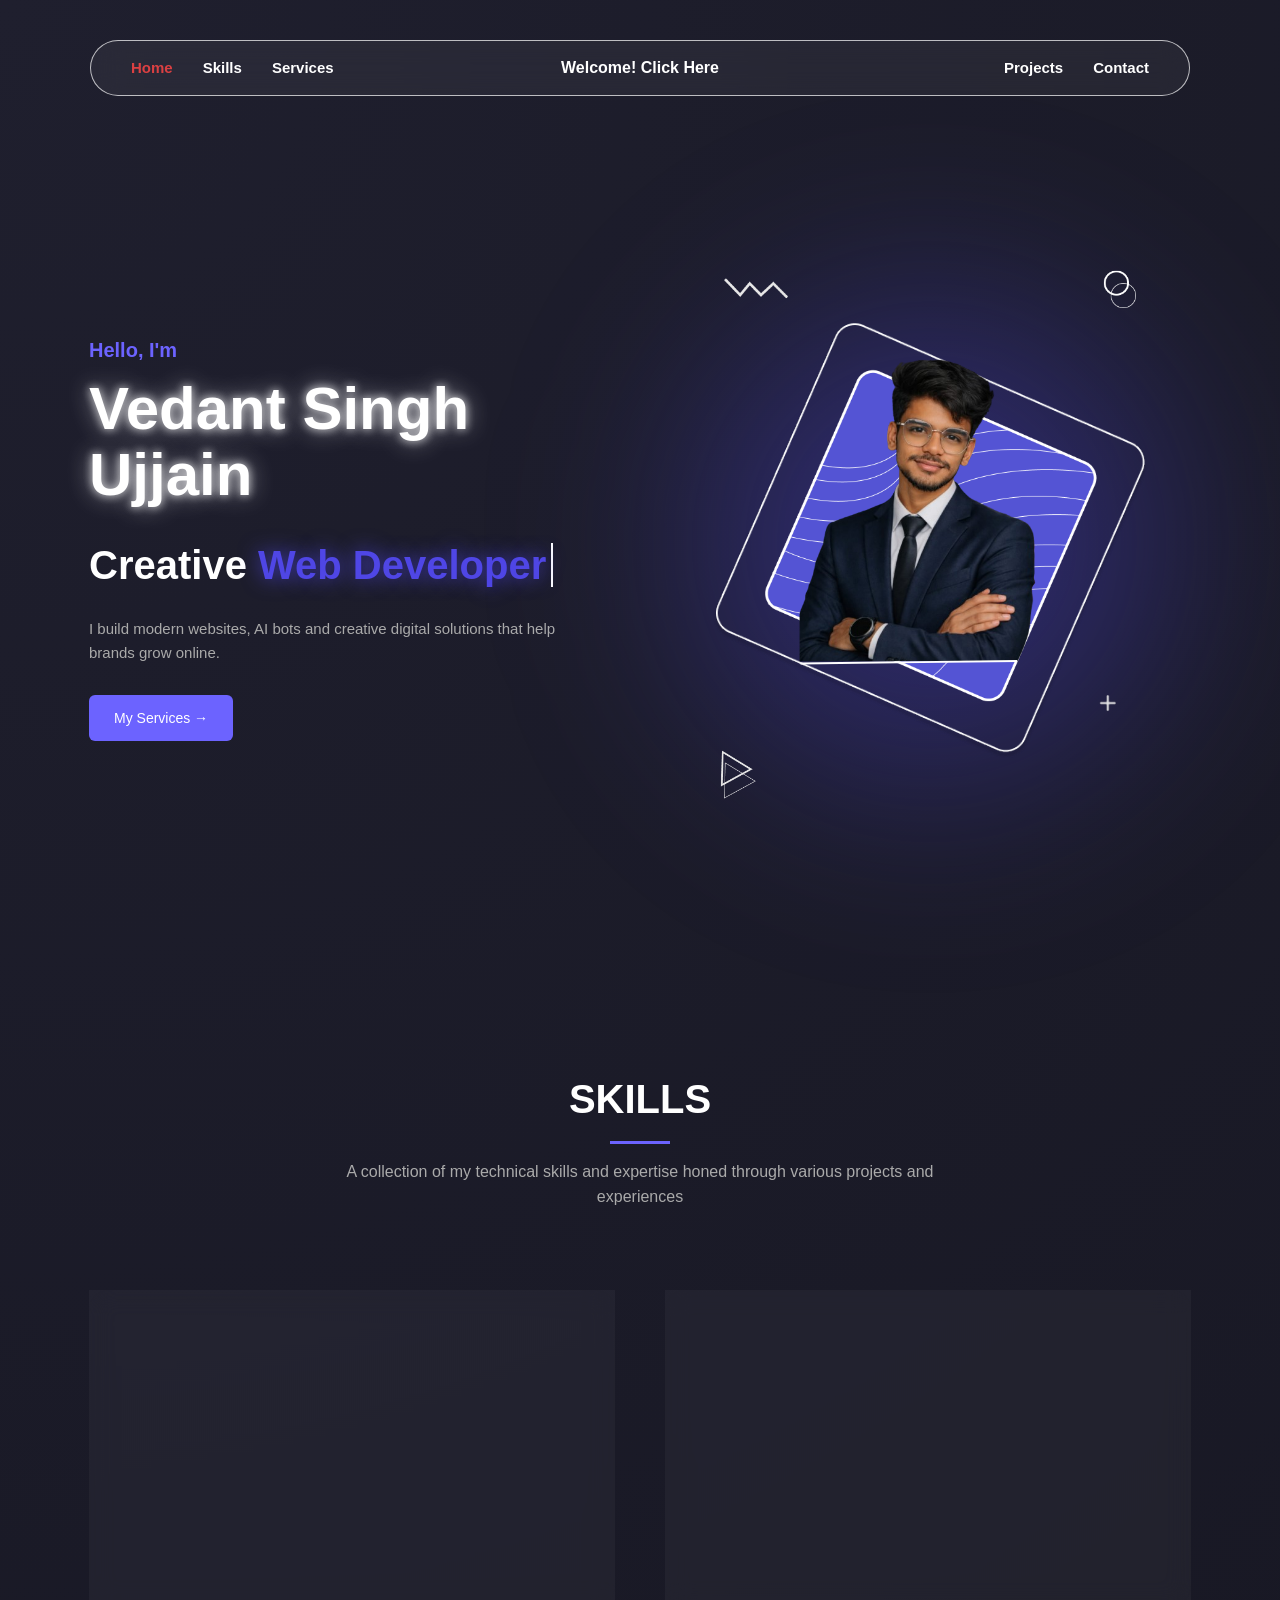
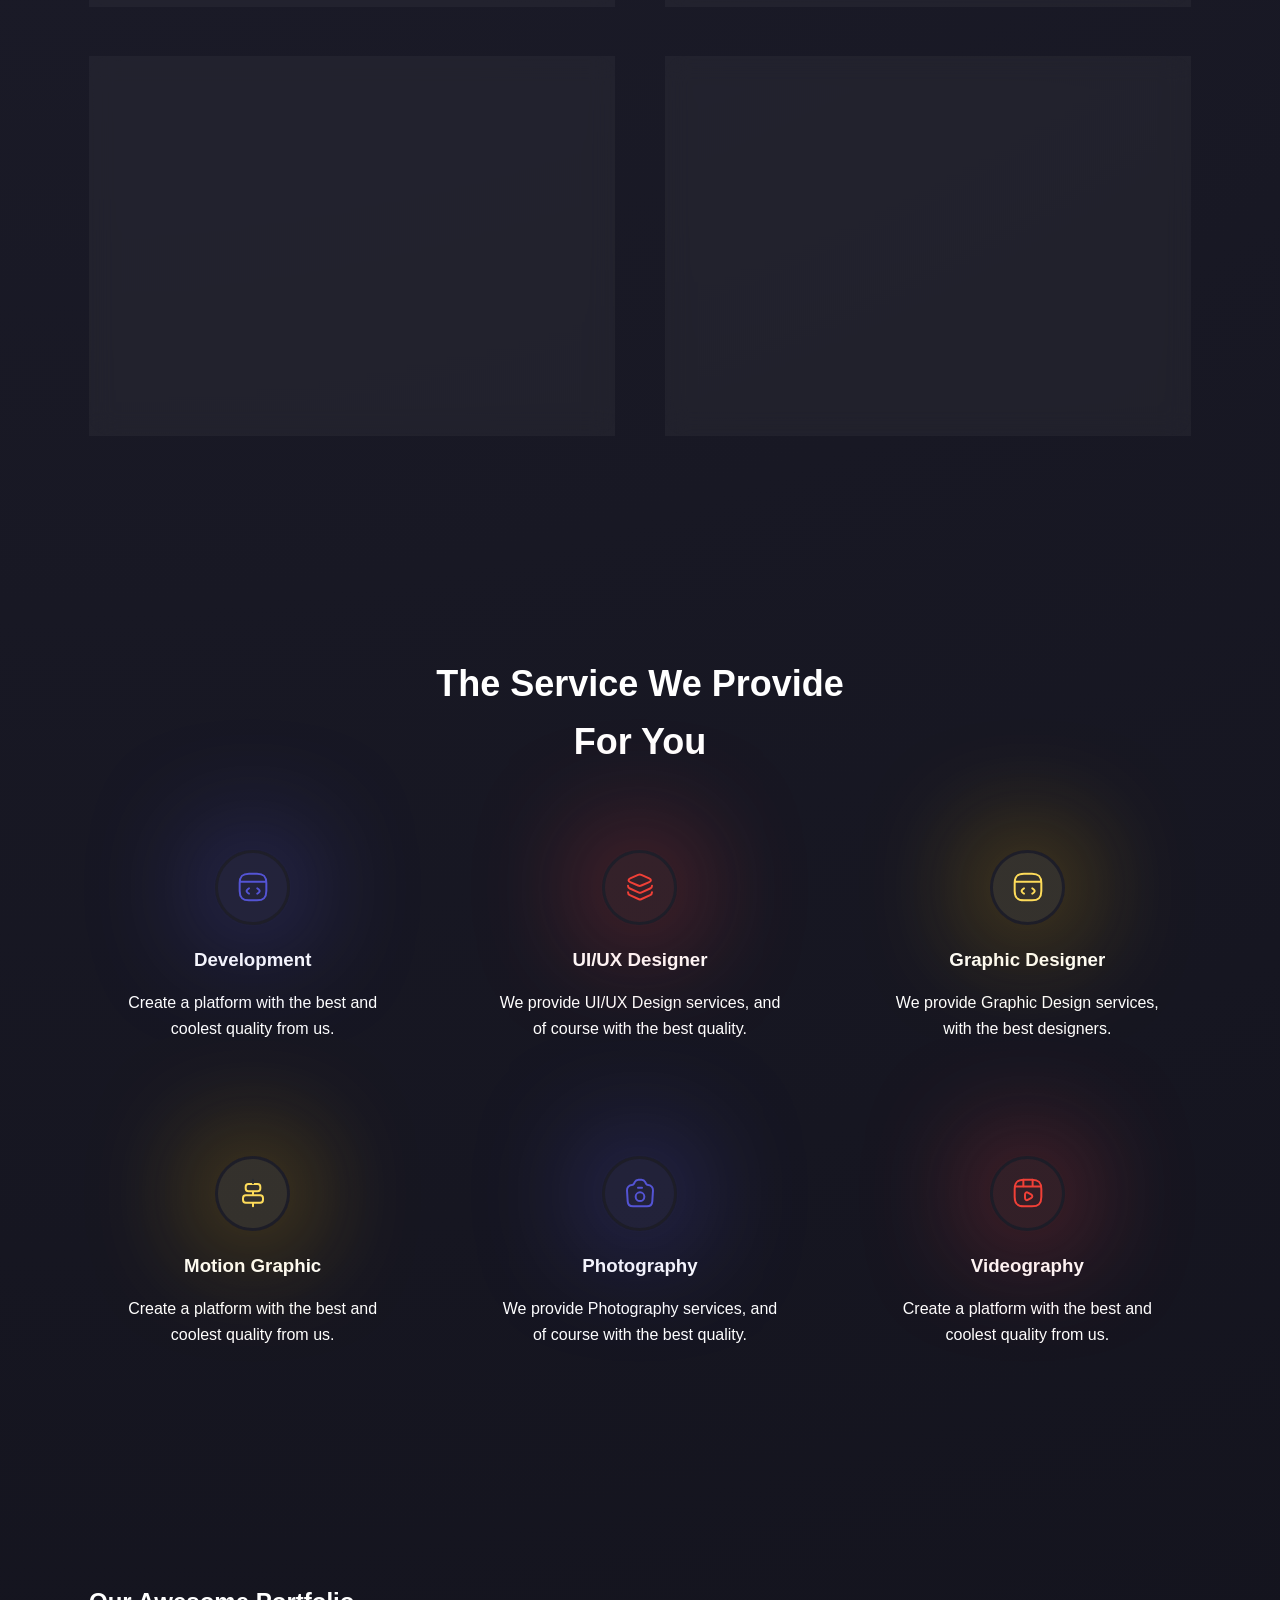
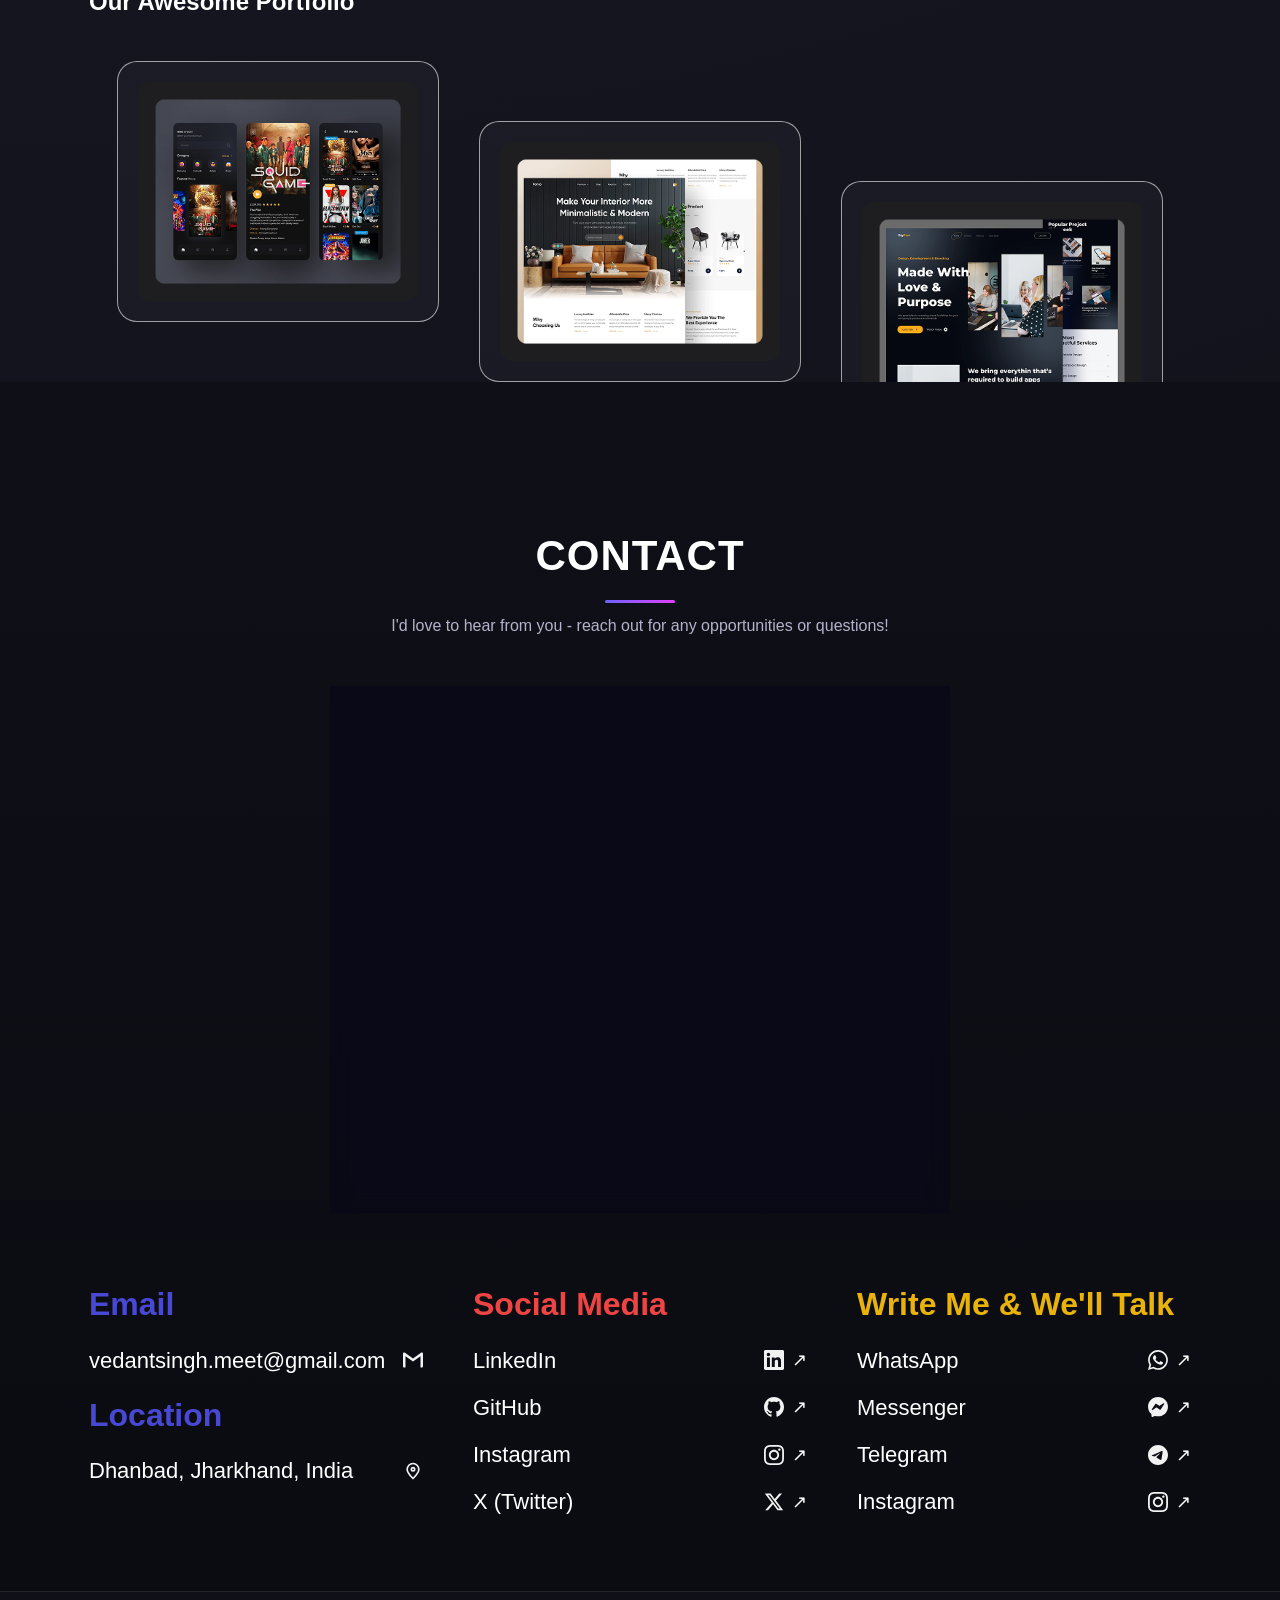
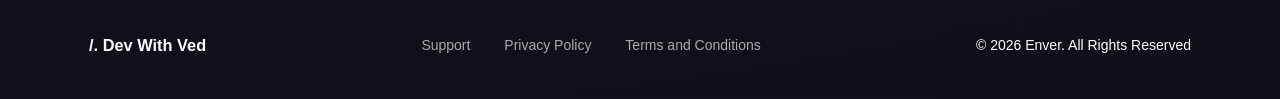
<file: index.html>
<!DOCTYPE html>
<html lang="en">
<head>
    <meta charset="UTF-8">
    <meta name="viewport" content="width=device-width, initial-scale=1.0">
    <title>Vedant Singh Ujjain | Web Developer, Designer & AI Solutions</title>
    <meta name="description" content="Vedant Singh Ujjain is a web developer, graphic designer, and AI chatbot developer from Dhanbad, Jharkhand. Explore services, skills, projects, and contact details.">
    <meta name="robots" content="index, follow, max-image-preview:large, max-snippet:-1, max-video-preview:-1">
    <meta name="author" content="Vedant Singh Ujjain">
    <meta name="theme-color" content="#0f0f17">
    <meta property="og:type" content="website">
    <meta property="og:title" content="Vedant Singh Ujjain | Web Developer, Designer & AI Solutions">
    <meta property="og:description" content="Portfolio of Vedant Singh Ujjain: web development, AI bots, graphic design, and digital services.">
    <meta property="og:image" content="Images/hero-svg.svg">
    <meta property="og:site_name" content="Vedant Singh Ujjain Portfolio">
    <meta property="og:url" content="https://veddev.online/">
    <link rel="canonical" href="https://veddev.online/">
    <meta name="twitter:card" content="summary_large_image">
    <meta name="twitter:title" content="Vedant Singh Ujjain | Web Developer, Designer & AI Solutions">
    <meta name="twitter:description" content="Portfolio of Vedant Singh Ujjain with services, projects, and contact details.">
    <meta name="twitter:image" content="Images/hero-svg.svg">
    <link rel="sitemap" type="application/xml" title="Sitemap" href="/sitemap.xml">
    <link rel="stylesheet" href="css/style.css">
    <script type="application/ld+json">
    {
      "@context": "https://schema.org",
      "@type": "Person",
      "name": "Vedant Singh Ujjain",
      "jobTitle": "Web Developer, Graphic Designer, and AI Chatbot Developer",
      "email": "mailto:vedantsingh.meet@gmail.com",
      "telephone": "+91 8252605943",
      "address": {
        "@type": "PostalAddress",
        "addressLocality": "Dhanbad",
        "addressRegion": "Jharkhand",
        "addressCountry": "IN"
      },
      "sameAs": [
        "https://instagram.com/Ved_Singh_1830",
        "https://wa.me/918252605943"
      ]
    }
    </script>
</head>

<body id="top">

    <!-- ================= NAVBAR ================= -->
    <header class="glass-navbar">
        <div class="container nav-container">

            <!-- Left Nav -->
        <ul class="nav-left">
            <li><a href="index.html" class="active">Home</a></li>
            <li><a href="#skills">Skills</a></li>
            <li><a href="#services">Services</a></li>
        </ul>

        <!-- Center Logo -->
        <div class="nav-logo">
            <span class="logo-main">Welcome! Click Here</span>
            <span class="logo-hover">Made By Vedant Singh Ujjain</span>
        </div>

        <!-- Right Nav -->
        <ul class="nav-right">
            <li><a href="#projects">Projects</a></li>
            <li><a href="#contact">Contact</a></li>
        </ul>

    </div>
</header>

    <!-- ================= HERO SECTION ================= -->
    <section class="hero">
        <div class="container hero-container">

            <div class="hero-left">

    <h4 class="intro-text">Hello, I'm</h4>

    <h1 class="main-name">
        Vedant Singh Ujjain
    </h1>

    <h2 class="animated-role">
        Creative <span id="typing-text"></span>
    </h2>

    <p>
        I build modern websites, AI bots and creative digital solutions
        that help brands grow online.
    </p>

    <a href="#services" class="primary-btn">
        My Services →
    </a>

</div>


<script>
const words = [
    { text: "Web Developer", class: "type-blue" },
    { text: "Graphic Designer", class: "type-red" },
    { text: "Content Writer", class: "type-yellow" },
    { text: "Chatbot Developer", class: "type-red" },
    { text: "AI Engineer", class: "type-yellow" },
    { text: "Apk Developer", class: "type-blue" }
];

let wordIndex = 0;
let charIndex = 0;
let isDeleting = false;

const typingElement = document.getElementById("typing-text");

function typeEffect() {

    const currentWord = words[wordIndex];
    const fullText = currentWord.text;

    typingElement.className = currentWord.class;

    if (!isDeleting) {
        typingElement.textContent = fullText.substring(0, charIndex + 1);
        charIndex++;

        if (charIndex === fullText.length) {
            setTimeout(() => isDeleting = true, 1200);
        }
    } else {
        typingElement.textContent = fullText.substring(0, charIndex - 1);
        charIndex--;

        if (charIndex === 0) {
            isDeleting = false;
            wordIndex = (wordIndex + 1) % words.length;
        }
    }

    setTimeout(typeEffect, isDeleting ? 60 : 100);
}

typeEffect();
</script>


            <div class="hero-right">
                <div class="hero-image-wrapper">
                    <img src="Images/hero-svg.svg" alt="Hero Image" class="hero-img">
                </div>
            </div>

        </div>
    </section>


    <!-- ================= WHY SECTION ================= -->
  <section id="skills" class="skills-section reveal">
    <div class="container">

        <div class="skills-header">
            <h2>SKILLS</h2>
            <p>
                A collection of my technical skills and expertise honed through various projects and experiences
            </p>
        </div>

        <div class="skills-grid">

            <div class="skill-card blue-card">
    <h3>Web Development</h3>

    <div class="skill-items">

        <div class="skill-pill">
            <img src="Images/icons/html.svg" alt="">
            <span>HTML</span>
        </div>

        <div class="skill-pill">
            <img src="Images/icons/css.svg" alt="">
            <span>CSS</span>
        </div>

        <div class="skill-pill">
            <img src="Images/icons/js.svg" alt="">
            <span>JavaScript</span>
        </div>

        <div class="skill-pill">
            <img src="Images/icons/react.svg" alt="">
            <span>React JS</span>
        </div>

        <div class="skill-pill">
            <img src="Images/icons/nodejs.svg" alt="">
            <span>Node JS</span>
        </div>

        <div class="skill-pill">
            <img src="Images/icons/mongodb.svg" alt="">
            <span>MongoDB</span>
        </div>

        <div class="skill-pill">
            <img src="Images/icons/mysql.svg" alt="">
            <span>MySQL</span>
        </div>

        <div class="skill-pill">
            <img src="Images/icons/firebase.svg" alt="">
            Firebase
        </div>

        <div class="skill-pill">
            <img src="Images/icons/flutter.svg" alt="">
            Flutter
        </div>

    </div>
</div>

            <div class="skill-card red-card">
    <h3>Languages</h3>

    <div class="skill-items">

        <div class="skill-pill">
            <img src="Images/icons/c++.svg" alt="">
            <span>C++</span>
        </div>

        <div class="skill-pill">
            <img src="Images/icons/chash.svg" alt="">
            <span>C#</span>
        </div>

        <div class="skill-pill">
            <img src="Images/icons/python.svg" alt="">
            <span>Python</span>
        </div>

        <div class="skill-pill">
            <img src="Images/icons/php.svg" alt="">
            <span>PHP</span>
        </div>

    </div>
</div>

            <div class="skill-card red-card">
    <h3>Graphic Design</h3>

    <div class="skill-items">

        <div class="skill-pill">
            <img src="Images/icons/photoshop.svg" alt="">
            <span>Photoshop</span>
        </div>

        <div class="skill-pill">
            <img src="Images/icons/canva.webp" alt="">
            <span>Canva</span>
        </div>

        <div class="skill-pill">
            <img src="Images/icons/figma.svg" alt="">
            <span>Figma</span>
        </div>

        <div class="skill-pill">
            <img src="Images/icons/coreldraw-icon.svg" alt="">
            <span>CorelDraw</span>
        </div>

        <div class="skill-pill">
            <img src="Images/icons/capcut.svg" alt="">
            <span>CapCut</span>
        </div>

    </div>
</div>

           <div class="skill-card yellow-card">
    <h3>Other Tools</h3>

    <div class="skill-items">

        <div class="skill-pill">
            <img src="Images/icons/git.svg" alt="">
            <span>Git</span>
        </div>

        <div class="skill-pill">
            <img src="Images/icons/github.svg" alt="">
            <span>GitHub</span>
        </div>

        <div class="skill-pill">
            <img src="Images/icons/vscode.svg" alt="">
            <span>VS Code</span>
        </div>

        <div class="skill-pill">
            <img src="Images/icons/wordpress.svg" alt="">
            <span>WordPress</span>
        </div>

        <div class="skill-pill">
            <img src="Images/icons/chatgpt.svg" alt="">
            <span>ChatGPT</span>
        </div>

        <div class="skill-pill">
            <img src="Images/icons/gemini.svg" alt="">
            <span>Gemini</span>
        </div>

        <div class="skill-pill">
            <img src="Images/icons/ai-bots.svg" alt="">
            AI Bots
        </div>

        <div class="skill-pill">
            <img src="Images/icons/clawdbot.png" alt="">
            Clawdbot
        </div>

        <div class="skill-pill">
            <img src="Images/icons/midjourney.svg" alt="">
            Midjourney
        </div>

        <div class="skill-pill">
            <img src="Images/icons/telegram.svg" alt="">
            Telegram Bots
        </div>

        <div class="skill-pill">
            <img src="Images/icons/writing.svg" alt="">
            Content Writing
        </div>

    </div>
</div>
</section>

    <!-- ================= SERVICES SECTION ================= -->
<!-- ================= SERVICES SECTION ================= -->
<section id="services" class="services-section reveal">
    <div class="container">

        <h2 class="services-title">
            The Service We Provide<br>For You
        </h2>

        <div class="services-grid">

            <!-- Development -->
            <div class="service-card">
                <div class="icon blue">
                    <img src="Images/icons/development.svg" alt="Development">
                </div>
                <h3>Development</h3>
                <p>Create a platform with the best and coolest quality from us.</p>
            </div>

            <!-- UI/UX -->
            <div class="service-card">
                <div class="icon red">
                    <img src="Images/icons/uiux.svg" alt="UI UX">
                </div>
                <h3>UI/UX Designer</h3>
                <p>We provide UI/UX Design services, and of course with the best quality.</p>
            </div>

            <!-- Graphic -->
            <div class="service-card">
                <div class="icon yellow">
                    <img src="Images/icons/design.svg" alt="Graphic Design">
                </div>
                <h3>Graphic Designer</h3>
                <p>We provide Graphic Design services, with the best designers.</p>
            </div>

            <!-- Motion -->
            <div class="service-card">
                <div class="icon yellow">
                    <img src="Images/icons/motion.svg" alt="Motion Graphic">
                </div>
                <h3>Motion Graphic</h3>
                <p>Create a platform with the best and coolest quality from us.</p>
            </div>

            <!-- Photography -->
            <div class="service-card">
                <div class="icon blue">
                    <img src="Images/icons/photo.svg" alt="Photography">
                </div>
                <h3>Photography</h3>
                <p>We provide Photography services, and of course with the best quality.</p>
            </div>

            <!-- Videography -->
            <div class="service-card">
                <div class="icon red">
                    <img src="Images/icons/Editing.svg" alt="Videography">
                </div>
                <h3>Videography</h3>
                <p>Create a platform with the best and coolest quality from us.</p>
            </div>

        </div>

    </div>
</section>

<!-- ================= PORTFOLIO SECTION ================= -->
<section id="projects" class="portfolio-section reveal">
    <div class="container">

        <div class="portfolio-header">
            <h2>Our Awesome Portfolio</h2>
        </div>

        <div class="portfolio-grid">

            <div class="portfolio-card first-card">
                <img src="Images/portfolio/project1.png" alt="Project 1">
            </div>

            <div class="portfolio-card second-card">
                <img src="Images/portfolio/project2.png" alt="Project 2">
            </div>

            <div class="portfolio-card third-card">
                <img src="Images/portfolio/project3.png" alt="Project 3">
            </div>

        </div>

    </div>
</section>


<!-- ================= CONTACT SECTION ================= -->
<section id="contact" class="contact-section reveal">
    <div class="container">

        <div class="contact-heading">
            <h2>CONTACT</h2>
            <p>I'd love to hear from you - reach out for any opportunities or questions!</p>
        </div>

        <form id="contactForm" class="contact-form" action="https://formsubmit.co/vedantsingh.meet@gmail.com" method="POST">
            <h3>Connect With Me 🚀</h3>

            <input type="email" name="email" placeholder="Your Email" required>
            <input type="text" name="name" placeholder="Your Name" required>
            <input type="text" name="subject" placeholder="Subject" required>
            <textarea name="message" rows="5" placeholder="Message" required></textarea>

            <input type="hidden" name="_subject" value="New Portfolio Contact Message">
            <input type="hidden" name="_captcha" value="false">

            <button type="submit" class="contact-submit-btn">Send</button>
            <p id="formStatus" class="form-status" aria-live="polite"></p>
        </form>

        <div class="contact-links-grid">
            <div class="contact-links-col contact-col-info">
                <h4>Email</h4>
                <a class="brand-gmail" href="mailto:vedantsingh.meet@gmail.com">
                    vedantsingh.meet@gmail.com
                    <span class="contact-link-right">
                        <img src="Images/icons/contact/gmail.svg" alt="Gmail Icon" class="contact-link-icon gmail-icon icon-default">
                        <img src="Images/icons/contact/gmail-color.svg" alt="Gmail Color Icon" class="contact-link-icon icon-hover no-filter">
                    </span>
                </a>

                <h4>Location</h4>
                <p class="brand-india contact-static-row">
                    <span>Dhanbad, Jharkhand, India</span>
                    <span class="contact-link-right">
                        <img src="Images/icons/contact/location.svg" alt="Location Icon" class="contact-link-icon location-icon">
                    </span>
                </p>
            </div>

            <div class="contact-links-col contact-col-social">
                <h4>Social Media</h4>
                <a class="brand-linkedin" href="#" target="_blank" rel="noopener noreferrer">
                    LinkedIn
                    <span class="contact-link-right">
                        <img src="Images/icons/contact/linkdin.svg" alt="LinkedIn Icon" class="contact-link-icon">
                        <span class="link-arrow">&#8599;</span>
                    </span>
                </a>
                <a class="brand-github" href="#" target="_blank" rel="noopener noreferrer">
                    GitHub
                    <span class="contact-link-right">
                        <img src="Images/icons/contact/github.svg" alt="GitHub Icon" class="contact-link-icon">
                        <span class="link-arrow">&#8599;</span>
                    </span>
                </a>
                <a class="brand-instagram" href="https://instagram.com/Ved_Singh_1830" target="_blank" rel="noopener noreferrer">
                    Instagram
                    <span class="contact-link-right">
                        <img src="Images/icons/contact/instagram.svg" alt="Instagram Icon" class="contact-link-icon icon-default">
                        <img src="Images/icons/contact/instagram-color.svg" alt="Instagram Color Icon" class="contact-link-icon icon-hover no-filter">
                        <span class="link-arrow">&#8599;</span>
                    </span>
                </a>
                <a class="brand-x" href="#" target="_blank" rel="noopener noreferrer">
                    X (Twitter)
                    <span class="contact-link-right">
                        <img src="Images/icons/contact/x.svg" alt="X Icon" class="contact-link-icon">
                        <span class="link-arrow">&#8599;</span>
                    </span>
                </a>
            </div>

            <div class="contact-links-col contact-col-talk">
                <h4>Write Me & We'll Talk</h4>
                <a class="brand-whatsapp" href="https://wa.me/918252605943" target="_blank" rel="noopener noreferrer">
                    WhatsApp
                    <span class="contact-link-right">
                        <img src="Images/icons/contact/whatsApp.svg" alt="WhatsApp Icon" class="contact-link-icon">
                        <span class="link-arrow">&#8599;</span>
                    </span>
                </a>
                <a class="brand-messenger" href="#" target="_blank" rel="noopener noreferrer">
                    Messenger
                    <span class="contact-link-right">
                        <img src="Images/icons/contact/messenger.svg" alt="Messenger Icon" class="contact-link-icon">
                        <span class="link-arrow">&#8599;</span>
                    </span>
                </a>
                <a class="brand-telegram" href="#" target="_blank" rel="noopener noreferrer">
                    Telegram
                    <span class="contact-link-right">
                        <img src="Images/icons/contact/telegram.svg" alt="Telegram Icon" class="contact-link-icon">
                        <span class="link-arrow">&#8599;</span>
                    </span>
                </a>
                <a class="brand-instagram" href="https://instagram.com/Ved_Singh_1830" target="_blank" rel="noopener noreferrer">
                    Instagram
                    <span class="contact-link-right">
                        <img src="Images/icons/contact/instagram.svg" alt="Instagram Icon" class="contact-link-icon icon-default">
                        <img src="Images/icons/contact/instagram-color.svg" alt="Instagram Color Icon" class="contact-link-icon icon-hover no-filter">
                        <span class="link-arrow">&#8599;</span>
                    </span>
                </a>
            </div>
        </div>

    </div>
</section>


<!-- ================= FOOTER ================= -->
<footer class="footer">
    <div class="container footer-container">

        <div class="footer-left">
            <h3>/. Dev With Ved</h3>
        </div>

        <div class="footer-center">
            <a href="support.html">Support</a>
            <a href="privacy-policy.html">Privacy Policy</a>
            <a href="terms-and-conditions.html">Terms and Conditions</a>
        </div>

        <div class="footer-right">
            © 2026 Enver. All Rights Reserved
        </div>

    </div>
</footer>

    <!-- ================= SCRIPT ================= -->
    <script src="js/script.js"></script>

</body>
</html>
</file>
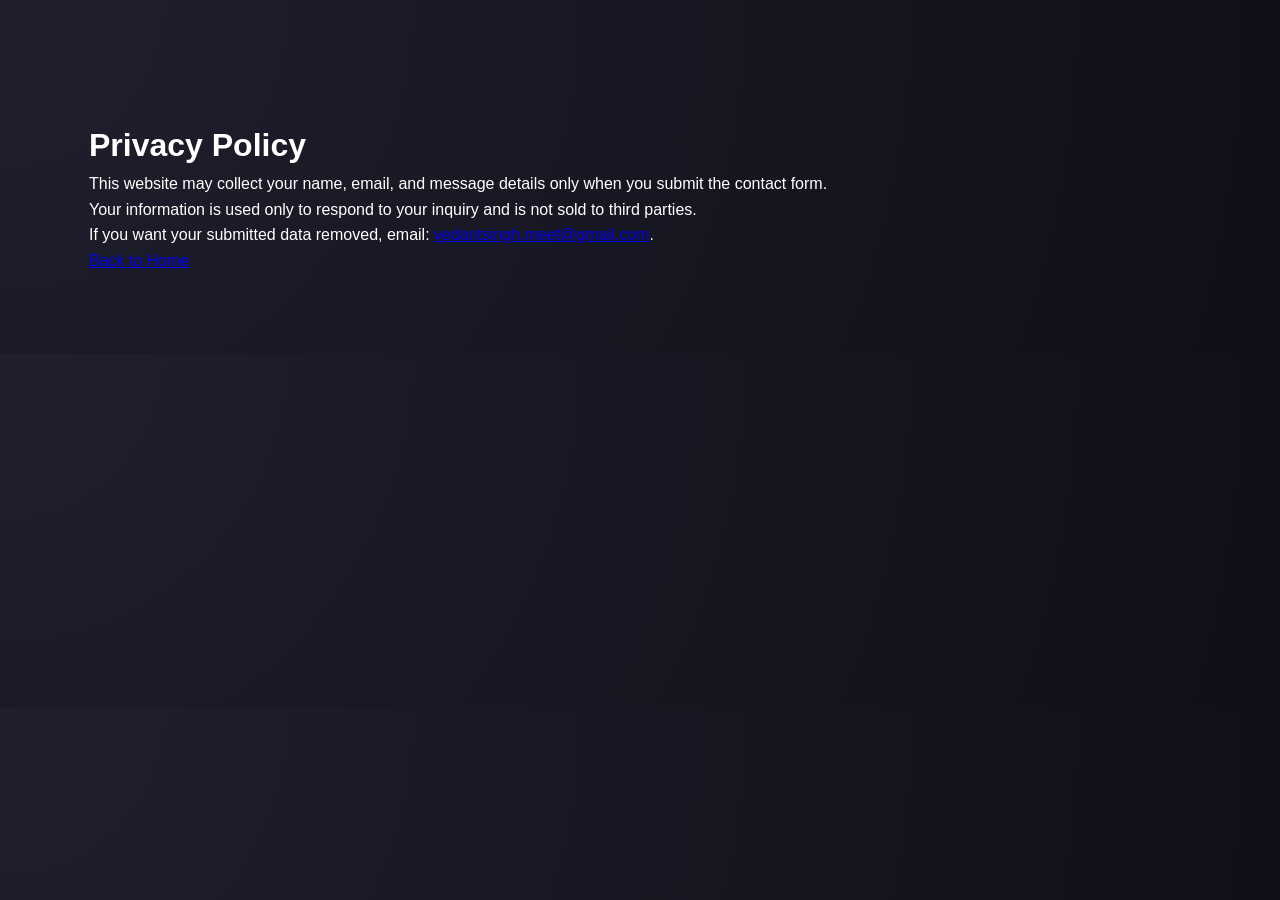
<file: privacy-policy.html>
<!DOCTYPE html>
<html lang="en">
<head>
    <meta charset="UTF-8">
    <meta name="viewport" content="width=device-width, initial-scale=1.0">
    <title>Privacy Policy | Vedant Singh Ujjain</title>
    <meta name="description" content="Privacy policy for Vedant Singh Ujjain portfolio website. Learn how contact data is handled.">
    <meta name="robots" content="index, follow">
    <link rel="stylesheet" href="css/style.css">
</head>
<body>
    <main class="container" style="padding-top: 120px; padding-bottom: 80px;">
        <h1>Privacy Policy</h1>
        <p>This website may collect your name, email, and message details only when you submit the contact form.</p>
        <p>Your information is used only to respond to your inquiry and is not sold to third parties.</p>
        <p>If you want your submitted data removed, email: <a href="mailto:vedantsingh.meet@gmail.com">vedantsingh.meet@gmail.com</a>.</p>
        <p><a href="index.html">Back to Home</a></p>
    </main>
</body>
</html>
</file>
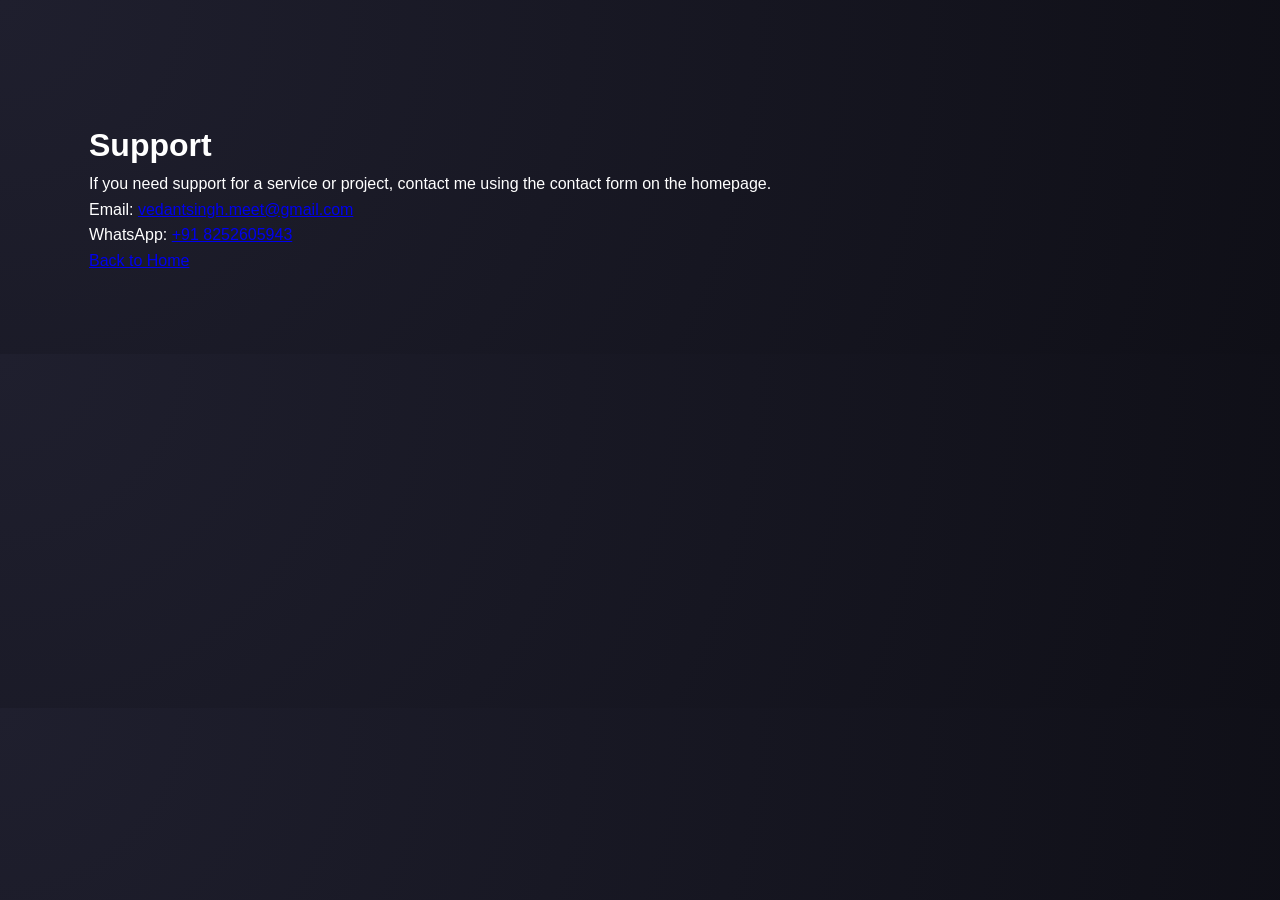
<file: support.html>
<!DOCTYPE html>
<html lang="en">
<head>
    <meta charset="UTF-8">
    <meta name="viewport" content="width=device-width, initial-scale=1.0">
    <title>Support | Vedant Singh Ujjain</title>
    <meta name="description" content="Support page for Vedant Singh Ujjain portfolio. Contact for project support, service questions, and collaboration.">
    <meta name="robots" content="index, follow">
    <link rel="stylesheet" href="css/style.css">
</head>
<body>
    <main class="container" style="padding-top: 120px; padding-bottom: 80px;">
        <h1>Support</h1>
        <p>If you need support for a service or project, contact me using the contact form on the homepage.</p>
        <p>Email: <a href="mailto:vedantsingh.meet@gmail.com">vedantsingh.meet@gmail.com</a></p>
        <p>WhatsApp: <a href="https://wa.me/918252605943" target="_blank" rel="noopener noreferrer">+91 8252605943</a></p>
        <p><a href="index.html">Back to Home</a></p>
    </main>
</body>
</html>
</file>
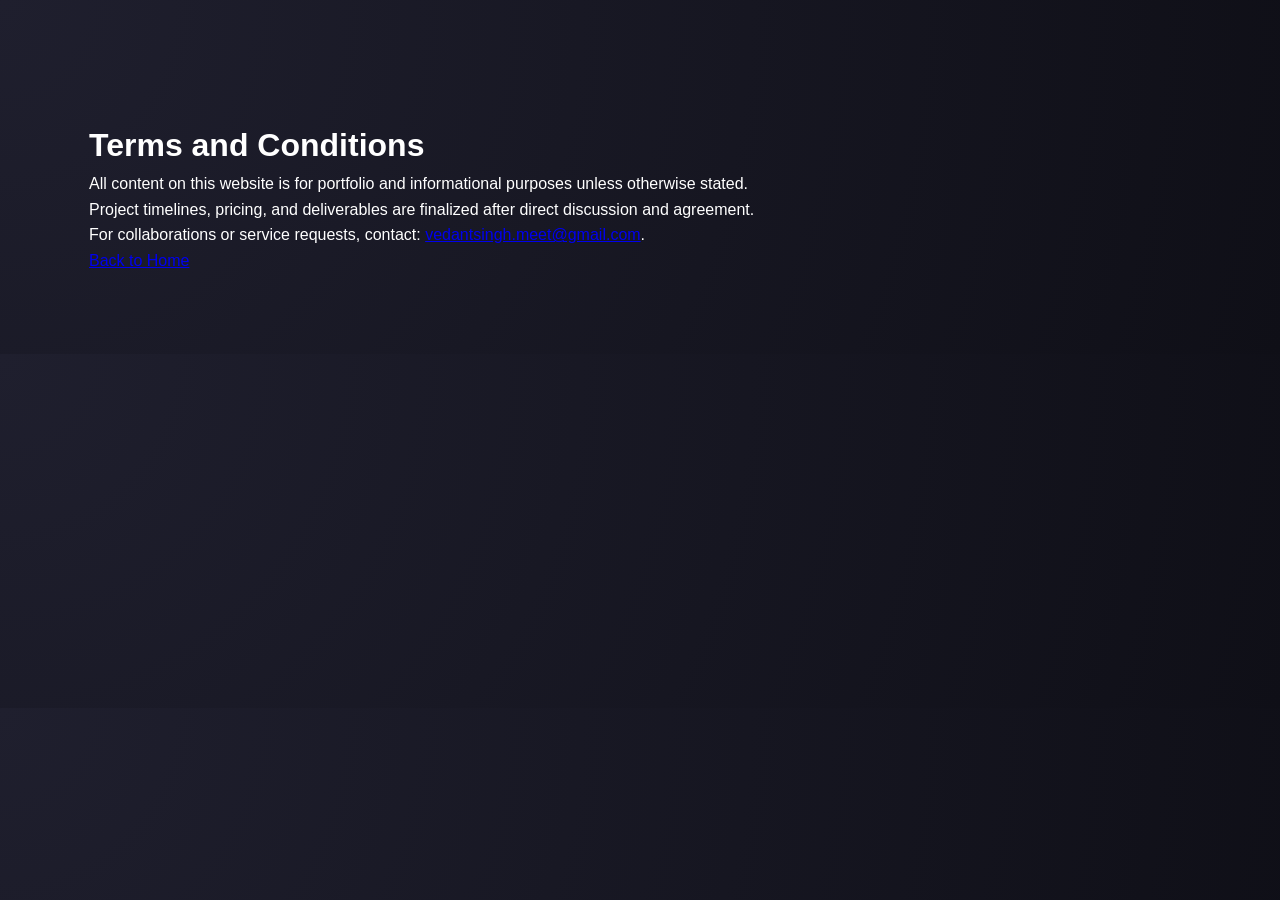
<file: terms-and-conditions.html>
<!DOCTYPE html>
<html lang="en">
<head>
    <meta charset="UTF-8">
    <meta name="viewport" content="width=device-width, initial-scale=1.0">
    <title>Terms and Conditions | Vedant Singh Ujjain</title>
    <meta name="description" content="Terms and conditions for using Vedant Singh Ujjain portfolio website and services.">
    <meta name="robots" content="index, follow">
    <link rel="stylesheet" href="css/style.css">
</head>
<body>
    <main class="container" style="padding-top: 120px; padding-bottom: 80px;">
        <h1>Terms and Conditions</h1>
        <p>All content on this website is for portfolio and informational purposes unless otherwise stated.</p>
        <p>Project timelines, pricing, and deliverables are finalized after direct discussion and agreement.</p>
        <p>For collaborations or service requests, contact: <a href="mailto:vedantsingh.meet@gmail.com">vedantsingh.meet@gmail.com</a>.</p>
        <p><a href="index.html">Back to Home</a></p>
    </main>
</body>
</html>
</file>
<file: css/style.css>
/* ================= GLOBAL RESET ================= */
* {
    margin: 0;
    padding: 0;
    box-sizing: border-box;
}

body {
    font-family: sans-serif;
    background: radial-gradient(circle at top left, #1f1f2e, #0f0f17);
    color: #fff;
    line-height: 1.6;
    overflow-x: hidden;
}

/* ================= CONTAINER SYSTEM ================= */
.container {
    width: 100%;
    max-width: 1150px;
    margin: 0 auto;
    padding: 0 24px;
}

/* ================= NAVBAR ================= */
/* ================= GLASS NAVBAR ================= */

.glass-navbar {
    position: sticky;
    top: 20px;
    z-index: 1000;
    display: flex;
    justify-content: center;
    width: 100%;
}

/* Glass Container */
.nav-container {
    width: 90%;
    max-width: 1100px;
    margin: 20px auto;

    position: relative;
    display: flex;
    align-items: center;
    justify-content: space-between;

    backdrop-filter: blur(15px);
    -webkit-backdrop-filter: blur(15px);

    background: rgba(255,255,255,0.05);
    border: 1px solid rgba(255, 255, 255, 0.699);
    border-radius: 50px;

    padding: 14px 40px;

    transition: all 0.4s ease;
}

/* NAV LIST */
.nav-left,
.nav-right {
    display: flex;
    list-style: none;
    gap: 30px;
}

.nav-left a,
.nav-right a {
    text-decoration: none;
    color: #ffffff;
    font-weight: 700;
    font-size: 15px;
    transition: 0.3s ease;
}

.nav-left a:hover,
.nav-right a:hover,
.nav-left a.active {
    color: rgba(239,68,68,0.9);
}


/* myself */
/* Typewriter Text */
#typing-text {
    border-right: 2px solid white;
    padding-right: 5px;
    font-weight: 600;
    transition: 0.3s ease;
}

/* Blue */
.type-blue {
    color: #4f46e5;
    text-shadow: 0 0 20px rgba(79,70,229,0.8);
}

/* Red */
.type-red {
    color: #ef4444;
    text-shadow: 0 0 20px rgba(239,68,68,0.8);
}

/* Yellow */
.type-yellow {
    color: #eab308;
    text-shadow: 0 0 20px rgba(234,179,8,0.8);
}

/* Intro small text */
.intro-text {
    font-size: 20px;
    color: #6c63ff;
    margin-bottom: 10px;
}

/* White Glow for Name */
.main-name {
    font-size: 52px;
    font-weight: 400;
    margin-bottom: 10px;
    color: #ffffff;
    
    text-shadow:
        0 0 10px rgba(255,255,255,0.5),
        0 0 25px rgba(255,255,255,0.6),
        0 0 10px rgba(255,255,255,0.4);
}
/* Animated Role */
.animated-role {
    font-size: 40px;
    font-weight: 600;
    margin-bottom: 20px;
}

/* Changing word */
#changing-text {
    color: #6c63ff;
    display: inline-block;
    position: relative;
}
/* CENTER LOGO */
.nav-logo {
    position: absolute;
    left: 50%;
    transform: translateX(-50%);
    font-weight: 600;
    cursor: pointer;
    text-align: center;
}
.logo-main {
    transition: opacity 0.3s ease;
    white-space: nowrap;
}

.logo-hover {
    position: absolute;
    left: 60%;
    top: 0;
    transform: translateX(-50%);
    opacity: 0;
    font-size: 14px;
    color: #afafaf;
    white-space: nowrap;
    transition: opacity 0.3s ease;
}

.nav-logo:hover .logo-main {
    opacity: 0;
}

.nav-logo:hover .logo-hover {
    opacity: 1;
}

.nav-container:hover {
    background: rgba(10,10,10,0.1);
    border: 1px solid #eab308;
    animation: goldPulse 1.5s ease-in-out infinite;
}

@keyframes goldPulse {
    0% {
        box-shadow: 0 0 10px rgba(234,179,8,0.4);
    }
    50% {
        box-shadow: 
            0 0 25px rgba(234,179,8,0.7),
            0 0 60px rgba(234,179,8,0.4);
    }
    100% {
        box-shadow: 0 0 10px rgba(234,179,8,0.4);
    }
}

.glass-navbar.scrolled .nav-container {
    box-shadow: 0 10px 40px rgba(0,0,0,0.5);
}
/* LOGO */
.logo {
    font-size: 20px;
    font-weight: 600;
    display: flex;
    align-items: center;
    gap: 8px;
}

/* NAV LINKS */
nav ul {
    display: flex;
    list-style: none;
    gap: 35px;
}

nav a {
    text-decoration: none;
    color: #aaa;
    font-size: 14px;
    transition: 0.3s;
}

nav a:hover,
nav a.active {
    color: #6c63ff;
}

/* CONTACT BUTTON */
.contact-btn {
    padding: 8px 18px;
    background: transparent;
    border: 1px solid #6c63ff;
    color: white;
    cursor: pointer;
    border-radius: 4px;
    transition: 0.3s;
}

.contact-btn:hover {
    background: #6c63ff;
}

/* ================= HERO SECTION ================= */
.hero {
    padding: 120px 0 80px;
}

.hero .container {
    display: flex;
    align-items: center;
    justify-content: space-between;
    gap: 60px;
}

/* LEFT SIDE */
.hero-left {
    flex: 1;
}

.hero-left h1 {
    font-size: 60px;
    font-weight: 700;
    line-height: 1.1;
    margin-bottom: 25px;
    overflow-wrap: anywhere;
}

.hero-left p {
    color: #aaa;
    font-size: 15px;
    margin-bottom: 30px;
    max-width: 480px;
}

/* BUTTON */
.primary-btn {
    padding: 12px 25px;
    background: #6c63ff;
    border: none;
    color: white;
    text-decoration: none;
    font-size: 14px;
    cursor: pointer;
    border-radius: 6px;
    display: inline-block;
    position: relative;
    overflow: hidden;
    transition: all 0.3s ease;
}

.primary-btn:hover {
    transform: translateY(-4px);
    box-shadow: 0 10px 25px rgba(108,99,255,0.4);
}

/* RIGHT SIDE */
.hero-right {
    flex: 1;
    display: flex;
    justify-content: center;
    align-items: center;
}

/* IMAGE WRAPPER */
.hero-image-wrapper {
    position: relative;
    width: 100%;
    max-width: 550px;
}

/* IMAGE */
.hero-img {
    width: 100%;
    height: auto;
    display: block;
    position: relative;
    z-index: 2;
}

/* GLOW */
.hero-image-wrapper::before {
    content: "";
    position: absolute;
    inset: -40px;
    background: radial-gradient(
        circle at center,
        rgba(79,70,229,0.45) 0%,
        rgba(79,70,229,0.25) 40%,
        transparent 70%
    );
    filter: blur(80px);
    z-index: 1;
}

/* ================= HERO SECTION ANIMATIONS  ================= */

/* ====== Text Reveal (On Load) ====== */


.hero-left h1,
.hero-left p,
.primary-btn {
    opacity: 0;
    transform: translateY(30px);
    animation: fadeUp 0.8s ease forwards;
}

.hero-left p {
    animation-delay: 0.2s;
}

.primary-btn {
    animation-delay: 0.4s;
}

@keyframes fadeUp {
    to {
        opacity: 1;
        transform: translateY(0);
    }
}
/* HERO IMAGE ENTRY */
.hero-image-wrapper {
    opacity: 0;
    transform: translateY(40px);
    animation: heroImageReveal 1s ease forwards;
    animation-delay: 0.6s; /* after text */
}

/* ====== Floating Hero Image ====== */
.hero-image-wrapper {
    opacity: 0;
    transform: translateY(40px);
    animation: 
        heroImageReveal 1s ease forwards 0.6s,
        floatImage 4s ease-in-out infinite 1.6s;
}
@keyframes heroImageReveal {
    to {
        opacity: 1;
        transform: translateY(0);
    }
}
@keyframes floatImage {
    0% { transform: translateY(0px); }
    50% { transform: translateY(-12px); }
    100% { transform: translateY(0px); }
}

/* ========== 3 - GLOW PULSE ========== */

.hero-image-wrapper::before {
    animation: glowPulse 4s ease-in-out infinite;
}

@keyframes glowPulse {
    0% { opacity: 0.3; }
    50% { opacity: 0.5; }
    100% { opacity: 0.8; }
}

/* ========== 6 - SCROLL REVEAL ========== */

.reveal {
    opacity: 0;
    transform: translateY(40px);
    transition: all 0.8s ease;
}

.reveal.active {
    opacity: 1;
    transform: translateY(0);
}

/* ================= SKILLS SECTION ================= */

.skills-section {
    padding: 120px 0;
    text-align: center;
}

.skills-header h2 {
    font-size: 40px;
    margin-bottom: 15px;
    position: relative;
}

.skills-header h2::after {
    content: "";
    width: 60px;
    height: 3px;
    background: #6c63ff;
    display: block;
    margin: 10px auto 0;
}

.skills-header p {
    color: #aaa;
    max-width: 600px;
    margin: 0 auto 80px;
}

/* ================= GRID ================= */

.skills-grid {
    display: grid;
    grid-template-columns: repeat(2, 1fr);
    gap: 50px;
}

/* ================= CARD ================= */

.skill-card {
    background: rgba(255,255,255,0.04);
    border: 0.5px solid rgb(255, 255, 255,0.8);
    border-radius: 20px;
    padding: 40px;
    backdrop-filter: blur(12px);
    transition: 0.4s ease;
}

.skill-card:hover {
    border: 1px solid #6c63ff;
    box-shadow: 0 0 40px rgba(108,99,255,0.4);
    transform: translateY(-8px);
}

.skill-card h3 {
    margin-bottom: 30px;
    font-size: 22px;
}
/* ================= CARD COLOR HOVER EFFECTS ================= */

.skill-card {
    transition: 0.4s ease;
}

/* BLUE CARD */
.blue-card:hover {
    border: 1px solid #4f46e5;
    box-shadow: 0 0 40px rgba(79,70,229,0.4);
}

.blue-card:hover h3 {
    color: #4f46e5;
}

/* RED CARD */
.red-card:hover {
    border: 1px solid #ef4444;
    box-shadow: 0 0 40px rgba(239,68,68,0.4);
}

.red-card:hover h3 {
    color: #ef4444;
}

/* YELLOW CARD */
.yellow-card:hover {
    border: 1px solid #eab308;
    box-shadow: 0 0 40px rgba(234,179,8,0.4);
}

.yellow-card:hover h3 {
    color: #eab308;
}
/* ================= SKILL ITEMS ================= */

.skill-items {
    display: flex;
    flex-wrap: wrap;
    gap: 18px;
    justify-content: center;
}

/* ================= SKILL PILL ================= */

.skill-pill {
    display: flex;
    align-items: center;
    gap: 10px;

    padding: 10px 18px;
    background: rgba(255,255,255,0.05);
    border: 1px solid rgba(255, 255, 255, 0.15);
    border-radius: 50px;

    font-size: 14px;
    font-weight: 500;

    transition: all 0.3s ease;
}

/* ICON FIT FIX */
.skill-pill img {
    width: 22px;
    height: 22px;
    object-fit: contain;
    display: block;
}

/* HOVER EFFECT */
.skill-pill:hover {
    border: 1px solid #6c63ff;
    box-shadow: 0 0 18px rgba(108,99,255,0.4);
    transform: translateY(-4px);
}
/* ================= SKILL PILL COLOR BY CARD ================= */

/* BLUE CARD (Web Dev) */
.blue-card .skill-pill:hover {
    border: 1px solid #4f46e5;
    box-shadow: 0 0 15px rgba(79,70,229,0.5);
}

/* RED CARD (Languages + Graphic) */
.red-card .skill-pill:hover {
    border: 1px solid #ef4444;
    box-shadow: 0 0 15px rgba(239,68,68,0.5);
}

/* YELLOW CARD (Other Tools) */
.yellow-card .skill-pill:hover {
    border: 1px solid #eab308;
    box-shadow: 0 0 15px rgba(234,179,8,0.5);
}
/* ================= REVEAL ANIMATION ================= */

.reveal {
    opacity: 0;
    transform: translateY(60px);
    transition: all 0.8s ease;
}

.reveal.active {
    opacity: 1;
    transform: translateY(0);
}

/* ================= SERVICES SECTION ================= */
/* ================= SERVICES SECTION ================= */

.services-section {
    padding: 100px 0;
    text-align: center;
}

.services-title {
    font-size: 36px;
    margin-bottom: 60px;
}

/* GRID */
.services-grid {
    display: grid;
    grid-template-columns: repeat(3, 1fr);
    gap: 60px;
}

/* CARD */
.service-card {
    padding: 20px;
    transition: 0.4s ease;
}

.service-card:hover {
    transform: translateY(-10px);
}

/* ================= ICON CIRCLE (BIG GLOW BACK) ================= */

.icon {
    width: 75px;
    height: 75px;
    border-radius: 50%;
    display: flex;
    justify-content: center;
    align-items: center;
    margin: 0 auto 20px;
    font-size: 26px;
    background: rgba(255,255,255,0.03);
    position: relative;
    transition: 0.4s ease;
}

/* ================= MASSIVE SOFT GLOW ================= */

.icon.blue {
    box-shadow: 0 0 120px rgba(84,84,212,0.85);
}

.icon.red {
    box-shadow: 0 0 120px rgba(239,68,68,0.85);
}

.icon.yellow {
    box-shadow: 0 0 120px rgba(234,179,8,0.85);
}

/* ================= HOVER ENHANCED GLOW ================= */

.service-card:hover .icon.blue {
    box-shadow:
        0 0 25px rgba(84,84,212,0.9),
        0 0 80px rgba(84,84,212,0.7);
    transform: scale(1.1);
}

.service-card:hover .icon.red {
    box-shadow:
        0 0 25px rgba(239,68,68,0.9),
        0 0 80px rgba(239,68,68,0.7);
    transform: scale(1.1);
}

.service-card:hover .icon.yellow {
    box-shadow:
        0 0 25px rgba(234,179,8,0.9),
        0 0 80px rgba(234,179,8,0.7);
    transform: scale(1.1);
}

/* ================= TEXT ================= */

/* ================= TITLE HOVER COLOR ================= */

.service-card h3 {
    transition: 0.3s ease;
}

/* Blue */
.service-card:hover .icon.blue + h3 {
    color: #5454d4;
}

/* Red */
.service-card:hover .icon.red + h3 {
    color: #ef4444;
}

/* Yellow */
.service-card:hover .icon.yellow + h3 {
    color: #eab308;
}
.service-card p {
    padding: 15px 0;
    color: #ffffff;
    font-size: 16px;
    line-height: 1.6;
}
/* ================= PORTFOLIO SECTION ================= */

.portfolio-section {
    padding: 100px 0;
}

.portfolio-grid {
    display: flex;
    justify-content: center;
    align-items: flex-start;
    gap: 40px;
    flex-wrap: wrap;
}

/* CARD */
.portfolio-card {
    position: relative;
    background: rgba(255,255,255,0.03);
    padding: 20px;
    border-radius: 20px;
    transition: 0.4s ease;
    border: 1px solid rgba(250,248,248,0.6);
    overflow: hidden;
}

/* IMAGE */
.portfolio-card img {
    width: 100%;
    max-width: 280px;
    border-radius: 12px;
    display: block;
    transition: 0.4s ease;
}

/* Staircase effect (desktop only) */
.first-card { transform: translateY(40px); }
.second-card { transform: translateY(100px); }
.third-card { transform: translateY(160px); }

/* Hover glow */
.first-card:hover {
    border-color: rgba(72,72,212,1);
    box-shadow: 0 0 20px rgba(72,72,212,0.5),
                0 0 60px rgba(72,72,212,0.5);
}

.second-card:hover {
    border-color: rgba(239,68,68,1);
    box-shadow: 0 0 20px rgba(239,68,68,0.5),
                0 0 60px rgba(239,68,68,0.5);
}

.third-card:hover {
    border-color: rgba(234,179,8,1);
    box-shadow: 0 0 20px rgba(234,179,8,0.5),
                0 0 60px rgba(234,179,8,0.5);
}

/* Animated border */
.portfolio-card::before {
    content: "";
    position: absolute;
    inset: 0;
    border-radius: 20px;
    padding: 1px;
    background: linear-gradient(
        120deg,
        transparent,
        rgba(84,84,212,0.8),
        transparent
    );
    -webkit-mask:
        linear-gradient(#000 0 0) content-box,
        linear-gradient(#000 0 0);
    -webkit-mask-composite: xor;
            mask-composite: exclude;
    opacity: 0;
    transition: 0.4s ease;
}

.portfolio-card:hover::before {
    opacity: 1;
}

.portfolio-card:hover img {
    transform: scale(1.08);
}

/* ================= CONTACT SECTION ================= */

.contact-section {
    padding: 140px 0 60px; /* reduced from 220px */
    background: linear-gradient(to bottom, #0f0f17, #0b0b12);
}

.contact-heading {
    text-align: center;
    margin-bottom: 48px;
}

.contact-heading h2 {
    font-size: 42px;
    letter-spacing: 1px;
    margin-bottom: 10px;
}

.contact-heading h2::after {
    content: "";
    display: block;
    width: 70px;
    height: 3px;
    margin: 10px auto 0;
    border-radius: 8px;
    background: linear-gradient(90deg, #6c63ff, #e040fb);
}

.contact-heading p {
    color: #b3b3cc;
    max-width: 680px;
    margin: 0 auto;
}

.contact-form {
    width: 100%;
    max-width: 620px;
    margin: 0 auto 56px;
    padding: 28px;
    border-radius: 16px;
    border: 1px solid rgba(255,255,255,0.14);
    background: rgba(8, 8, 24, 0.75);
    backdrop-filter: blur(10px);
}

.contact-form h3 {
    text-align: center;
    margin-bottom: 18px;
    font-size: 26px;
}

.contact-form input,
.contact-form textarea {
    width: 100%;
    padding: 14px 14px;
    margin-bottom: 14px;
    border-radius: 8px;
    border: 1px solid rgba(255,255,255,0.15);
    background: rgba(10, 10, 35, 0.9);
    color: #fff;
    font-size: 15px;
    outline: none;
    transition: border-color 0.2s ease, box-shadow 0.2s ease;
}

.contact-form textarea {
    resize: vertical;
    min-height: 130px;
}

.contact-form input::placeholder,
.contact-form textarea::placeholder {
    color: #9c9cbc;
}

.contact-form input:focus,
.contact-form textarea:focus {
    border-color: #7a70ff;
    box-shadow: 0 0 0 3px rgba(122,112,255,0.2);
}

.contact-submit-btn {
    width: 100%;
    border: none;
    border-radius: 10px;
    padding: 13px 16px;
    color: #fff;
    font-size: 15px;
    font-weight: 700;
    cursor: pointer;
    background: linear-gradient(90deg, #6c63ff, #e040fb);
    transition: transform 0.2s ease, box-shadow 0.2s ease;
}

.contact-submit-btn:hover {
    transform: translateY(-2px);
    box-shadow: 0 8px 22px rgba(108,99,255,0.4);
}

.form-status {
    min-height: 22px;
    margin-top: 10px;
    text-align: center;
    font-size: 14px;
    color: #b3b3cc;
}

.form-status.success {
    color: #8ef5b6;
}

.form-status.error {
    color: #ff8f8f;
}

/* CONTACT LINKS PANEL */
.contact-links-grid {
    display: grid;
    grid-template-columns: repeat(3, minmax(0, 1fr));
    gap: 50px;
    padding-top: 10px;
}

.contact-links-col h4 {
    font-size: 32px;
    font-weight: 600;
    margin-bottom: 12px;
}

.contact-col-info h4 {
    color: rgba(72,72,212,1);
}

.contact-col-social h4 {
    color: rgba(239,68,68,1);
}

.contact-col-talk h4 {
    color: rgba(234,179,8,1);
}

.contact-links-col p,
.contact-links-col a {
    display: flex;
    justify-content: space-between;
    align-items: center;
    gap: 14px;
    color: #ffffff;
    text-decoration: none;
    font-size: 22px;
    margin-bottom: 12px;
    transition: color 0.2s ease, transform 0.2s ease;
}

.contact-static-row {
    cursor: default;
}

.contact-link-right {
    display: inline-flex;
    align-items: center;
    gap: 8px;
    flex-shrink: 0;
}

.contact-link-icon {
    width: 20px;
    height: 20px;
    object-fit: contain;
    opacity: 0.95;
    filter: brightness(0) invert(1);
    transition: transform 0.2s ease, opacity 0.2s ease, filter 0.2s ease;
}

.contact-link-icon.no-filter {
    filter: none !important;
}

.icon-hover {
    display: none;
}

.location-icon {
    filter: invert(1) brightness(1.7);
}

.gmail-icon {
    filter: invert(1) brightness(2.2);
}

.link-arrow {
    font-size: 18px;
    line-height: 1;
}

.contact-links-col a:hover {
    transform: translateX(2px);
}

.contact-links-col a:hover .contact-link-icon {
    transform: scale(1.08);
    opacity: 1;
    filter: brightness(0) invert(1) drop-shadow(0 0 8px rgba(255,255,255,0.25));
}

.brand-gmail:hover .icon-default,
.brand-instagram:hover .icon-default {
    display: none;
}

.brand-gmail:hover .icon-hover,
.brand-instagram:hover .icon-hover {
    display: inline-block;
}

.brand-gmail:hover {
    color: #ffffff;
    text-shadow: 0 0 12px rgba(255, 255, 255, 0.5);
}

.brand-gmail:hover .contact-link-icon {
    filter: invert(1) brightness(2.2) drop-shadow(0 0 8px rgba(255, 255, 255, 0.55));
}

.brand-india:hover {
    background: linear-gradient(180deg, #ff9933 0%, #ffffff 45%, #138808 100%);
    -webkit-background-clip: text;
    background-clip: text;
    -webkit-text-fill-color: transparent;
    color: transparent;
    text-shadow:
        0 0 14px rgba(255, 153, 51, 0.55),
        0 0 14px rgba(19, 136, 8, 0.45);
}

.brand-india:hover .location-icon {
    filter: brightness(0) saturate(100%) invert(63%) sepia(98%) saturate(570%) hue-rotate(359deg) brightness(104%) contrast(102%)
        drop-shadow(0 0 6px rgba(255, 153, 51, 0.55));
}

.brand-linkedin:hover {
    color: #0a66c2;
    text-shadow: 0 0 12px rgba(10, 102, 194, 0.55);
}

.brand-linkedin:hover .contact-link-icon {
    filter: brightness(0) saturate(100%) invert(29%) sepia(99%) saturate(1405%) hue-rotate(187deg) brightness(92%) contrast(94%)
        drop-shadow(0 0 8px rgba(10, 102, 194, 0.55));
}

.brand-github:hover {
    background: linear-gradient(90deg, #ffffff 0%, #bcbcbc 45%, #2b2b2b 100%);
    -webkit-background-clip: text;
    background-clip: text;
    -webkit-text-fill-color: transparent;
    color: transparent;
    text-shadow: 0 0 10px rgba(255, 255, 255, 0.22);
}

.brand-github:hover .contact-link-icon {
    filter: brightness(0) saturate(100%) invert(92%) sepia(5%) saturate(16%) hue-rotate(315deg) brightness(106%) contrast(95%)
        drop-shadow(0 0 8px rgba(255, 255, 255, 0.3));
}

.brand-instagram:hover {
    background: linear-gradient(90deg, #f58529 0%, #dd2a7b 45%, #962fbf 72%, #4f5bd5 100%);
    -webkit-background-clip: text;
    background-clip: text;
    -webkit-text-fill-color: transparent;
    color: transparent;
    text-shadow:
        0 0 10px rgba(214, 41, 118, 0.45),
        0 0 14px rgba(79, 91, 213, 0.35);
}

.brand-instagram:hover .contact-link-icon {
    filter: brightness(0) saturate(100%) invert(33%) sepia(88%) saturate(1716%) hue-rotate(300deg) brightness(95%) contrast(92%)
        drop-shadow(0 0 8px rgba(214, 41, 118, 0.5))
        drop-shadow(0 0 10px rgba(79, 91, 213, 0.35));
}

.brand-x:hover {
    background: linear-gradient(90deg, #ffffff 0%, #bcbcbc 45%, #2b2b2b 100%);
    -webkit-background-clip: text;
    background-clip: text;
    -webkit-text-fill-color: transparent;
    color: transparent;
    text-shadow: 0 0 10px rgba(255, 255, 255, 0.22);
}

.brand-x:hover .contact-link-icon {
    filter: brightness(0) saturate(100%) invert(88%) sepia(2%) saturate(68%) hue-rotate(315deg) brightness(108%) contrast(92%)
        drop-shadow(0 0 8px rgba(255, 255, 255, 0.3));
}

.brand-whatsapp:hover {
    color: #25d366;
    text-shadow: 0 0 12px rgba(37, 211, 102, 0.55);
}

.brand-whatsapp:hover .contact-link-icon {
    filter: brightness(0) saturate(100%) invert(66%) sepia(51%) saturate(748%) hue-rotate(89deg) brightness(93%) contrast(91%)
        drop-shadow(0 0 8px rgba(37, 211, 102, 0.55));
}

.brand-messenger:hover {
    color: #0084ff;
    text-shadow: 0 0 12px rgba(0, 132, 255, 0.55);
}

.brand-messenger:hover .contact-link-icon {
    filter: brightness(0) saturate(100%) invert(37%) sepia(98%) saturate(3492%) hue-rotate(202deg) brightness(99%) contrast(104%)
        drop-shadow(0 0 8px rgba(0, 132, 255, 0.55));
}

.brand-telegram:hover {
    color: #229ed9;
    text-shadow: 0 0 12px rgba(34, 158, 217, 0.55);
}

.brand-telegram:hover .contact-link-icon {
    filter: brightness(0) saturate(100%) invert(56%) sepia(69%) saturate(807%) hue-rotate(165deg) brightness(91%) contrast(94%)
        drop-shadow(0 0 8px rgba(34, 158, 217, 0.55));
}

/* Force brand icon recolor on hover */
.brand-gmail:hover .contact-link-icon {
    filter: brightness(0) invert(1) drop-shadow(0 0 8px rgba(255, 255, 255, 0.55)) !important;
}

.brand-linkedin:hover .contact-link-icon {
    filter: brightness(0) saturate(100%) invert(29%) sepia(99%) saturate(1405%) hue-rotate(187deg) brightness(92%) contrast(94%)
        drop-shadow(0 0 8px rgba(10, 102, 194, 0.55)) !important;
}

.brand-github:hover .contact-link-icon,
.brand-x:hover .contact-link-icon {
    filter: brightness(0) saturate(100%) invert(88%) sepia(2%) saturate(68%) hue-rotate(315deg) brightness(108%) contrast(92%)
        drop-shadow(0 0 8px rgba(255, 255, 255, 0.3)) !important;
}

.brand-instagram:hover .contact-link-icon {
    filter: brightness(0) saturate(100%) invert(37%) sepia(88%) saturate(1716%) hue-rotate(300deg) brightness(95%) contrast(92%)
        drop-shadow(0 0 8px rgba(214, 41, 118, 0.5))
        drop-shadow(0 0 10px rgba(79, 91, 213, 0.35)) !important;
}

.brand-whatsapp:hover .contact-link-icon {
    filter: brightness(0) saturate(100%) invert(66%) sepia(51%) saturate(748%) hue-rotate(89deg) brightness(93%) contrast(91%)
        drop-shadow(0 0 8px rgba(37, 211, 102, 0.55)) !important;
}

.brand-messenger:hover .contact-link-icon {
    filter: brightness(0) saturate(100%) invert(37%) sepia(98%) saturate(3492%) hue-rotate(202deg) brightness(99%) contrast(104%)
        drop-shadow(0 0 8px rgba(0, 132, 255, 0.55)) !important;
}

.brand-telegram:hover .contact-link-icon {
    filter: brightness(0) saturate(100%) invert(56%) sepia(69%) saturate(807%) hue-rotate(165deg) brightness(91%) contrast(94%)
        drop-shadow(0 0 8px rgba(34, 158, 217, 0.55)) !important;
}

/* Final icon swap overrides (real-color assets on hover) */
.brand-gmail:hover .contact-link-icon.icon-default,
.brand-instagram:hover .contact-link-icon.icon-default {
    display: none !important;
}

.brand-gmail:hover .contact-link-icon.icon-hover,
.brand-instagram:hover .contact-link-icon.icon-hover {
    display: inline-block !important;
}

.brand-gmail:hover .contact-link-icon.icon-hover.no-filter,
.brand-instagram:hover .contact-link-icon.icon-hover.no-filter {
    filter: none !important;
}

/* Keep real-color hover assets and add matching icon glow */
.brand-instagram:hover .contact-link-icon.icon-hover.no-filter {
    filter: drop-shadow(0 0 8px rgba(214, 41, 118, 0.55))
        drop-shadow(0 0 12px rgba(79, 91, 213, 0.4)) !important;
}

/* ================= FOOTER ================= */

.footer {
    padding: 40px 0;
    border-top: 1px solid rgba(255,255,255,0.08);
}

.footer .container {
    display: flex;
    justify-content: space-between;
    align-items: center;
    font-size: 14px;
}

.footer-center a {
    margin: 0 15px;
    color: #aaa;
    text-decoration: none;
}

.footer-center a:hover {
    color: white;
}






/* ================= RESPONSIVE ================= */

/* Small Desktop */
@media (max-width: 1200px) {
    .nav-container {
        width: calc(100% - 48px);
        padding: 14px 24px;
    }

    .nav-left,
    .nav-right {
        gap: 20px;
    }

    .logo-main {
        font-size: 14px;
    }
}

/* Tablet */
@media (max-width: 992px) {
    .glass-navbar {
        top: 10px;
    }

    .nav-container {
        width: calc(100% - 24px);
        max-width: none;
        margin: 12px auto;
        border-radius: 20px;
        padding: 12px 16px;
        display: grid;
        grid-template-columns: 1fr auto;
        grid-template-areas:
            "logo logo"
            "left right";
        row-gap: 10px;
    }

    .nav-logo {
        grid-area: logo;
        position: static;
        transform: none;
        justify-self: center;
    }

    .logo-hover {
        display: none;
    }

    .nav-left {
        grid-area: left;
        justify-content: flex-start;
        gap: 12px;
        flex-wrap: wrap;
    }

    .nav-right {
        grid-area: right;
        justify-content: flex-end;
        gap: 12px;
        flex-wrap: wrap;
    }

    .nav-left a,
    .nav-right a {
        font-size: 14px;
    }

    .hero .container {
        flex-direction: column;
        text-align: center;
        gap: 50px;
    }

    .hero-left h1 {
        font-size: 48px;
    }

    .hero-left p {
        margin: 0 auto 30px;
    }

    .services-grid {
        grid-template-columns: repeat(2, 1fr);
        gap: 40px;
    }

    .first-card,
    .second-card,
    .third-card {
        transform: translateY(0);
    }

    .contact-links-grid {
        grid-template-columns: repeat(2, minmax(0, 1fr));
        gap: 30px;
    }
}

/* Mobile */
@media (max-width: 768px) {
    .container {
        padding: 0 16px;
    }

    .nav-container {
        width: calc(100% - 16px);
        padding: 10px 12px;
        display: flex;
        justify-content: center;
        align-items: center;
        gap: 8px;
    }

    .nav-logo {
        display: none;
    }

    .nav-left,
    .nav-right {
        gap: 8px;
        justify-content: center;
    }

    .nav-left a,
    .nav-right a {
        font-size: 13px;
    }

    .logo-main {
        font-size: 13px;
    }

    .hero {
        padding: 70px 0 50px;
    }

    .intro-text {
        font-size: 18px;
    }

    .hero-left h1 {
        font-size: 38px;
        margin-bottom: 12px;
    }

    .animated-role {
        font-size: 30px;
        margin-bottom: 14px;
    }

    .hero-left p {
        font-size: 14px;
    }

    .hero-image-wrapper {
        max-width: 400px;
    }

    .skills-section,
    .services-section,
    .portfolio-section,
    .contact-section {
        padding-top: 70px;
        padding-bottom: 50px;
    }

    .skills-header h2,
    .services-title,
    .portfolio-header h2,
    .contact-heading h2 {
        font-size: 30px;
    }

    .contact-form {
        padding: 22px 16px;
        margin-bottom: 40px;
    }

    .contact-form h3 {
        font-size: 22px;
    }

    .skills-grid {
        grid-template-columns: 1fr;
        gap: 24px;
    }

    .skill-card {
        padding: 24px 18px;
    }

    .services-grid {
        grid-template-columns: 1fr;
        gap: 28px;
    }

    .contact-links-grid {
        grid-template-columns: 1fr;
        gap: 24px;
        text-align: left;
    }

    .contact-links-col h4 {
        font-size: 28px;
        text-align: center;
    }

    .contact-links-col p,
    .contact-links-col a {
        font-size: 18px;
        justify-content: flex-start;
        gap: 10px;
    }

    .contact-links-col {
        max-width: 520px;
        margin: 0 auto;
        width: 100%;
    }
}

/* Small Mobile */
@media (max-width: 600px) {
    .glass-navbar {
        top: 8px;
    }

    .nav-container {
        border-radius: 14px;
    }

    .logo-main {
        font-size: 12px;
    }

    .nav-left,
    .nav-right {
        gap: 6px 10px;
    }

    .nav-left a,
    .nav-right a {
        font-size: 12px;
    }

    .services-title {
        font-size: 28px;
    }

    .main-name {
        font-size: 32px;
    }

    .animated-role {
        font-size: 24px;
    }

    .hero-image-wrapper {
        max-width: 320px;
    }

    .skill-pill {
        font-size: 13px;
        padding: 8px 14px;
    }

    .service-card p {
        font-size: 15px;
    }

    .portfolio-grid {
        flex-direction: column;
        align-items: center;
    }

    .contact-heading h2 {
        font-size: 24px;
        line-height: 1.4;
    }

    .footer .container {
        flex-direction: column;
        gap: 20px;
        text-align: center;
    }
}
</file>
